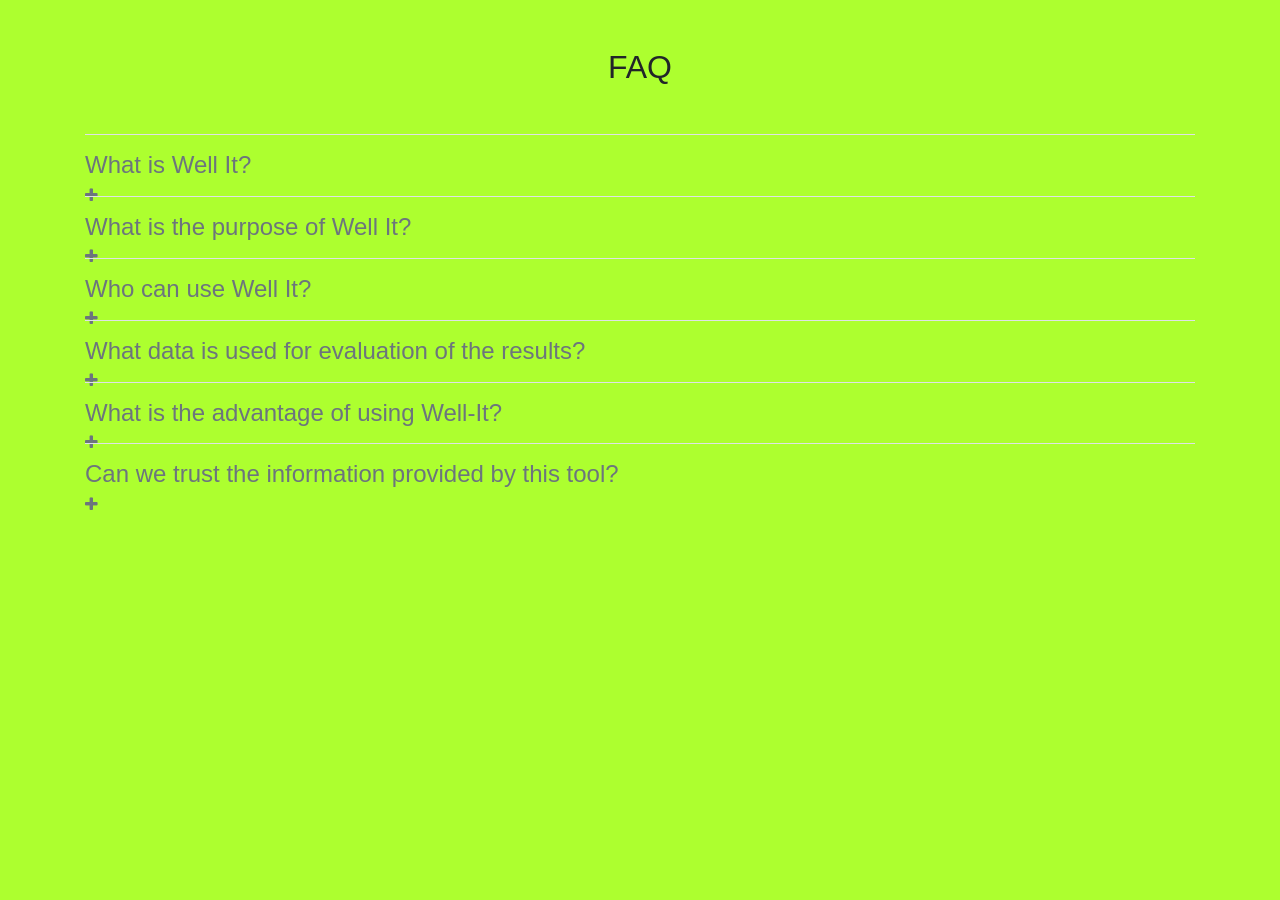
<file: faq.html>
<!doctype html>
<html lang="en">
  <head>
    <!-- Required meta tags -->
    <meta charset="utf-8">
    <meta name="viewport" content="width=device-width, initial-scale=1, shrink-to-fit=no">

    <!-- Bootstrap CSS -->
    <link rel="stylesheet" href="https://stackpath.bootstrapcdn.com/bootstrap/4.4.1/css/bootstrap.min.css" integrity="sha384-Vkoo8x4CGsO3+Hhxv8T/Q5PaXtkKtu6ug5TOeNV6gBiFeWPGFN9MuhOf23Q9Ifjh" crossorigin="anonymous">
    <!-- FontAwesome CSS -->
    <link rel="stylesheet" href="https://stackpath.bootstrapcdn.com/font-awesome/4.7.0/css/font-awesome.css">
    <!-- Custom CSS -->
    <link rel="stylesheet" href="style.css">
    <!-- Optional JavaScript -->
    <!-- jQuery first, then Popper.js, then Bootstrap JS -->
    <script src="https://code.jquery.com/jquery-3.4.1.slim.min.js" integrity="sha384-J6qa4849blE2+poT4WnyKhv5vZF5SrPo0iEjwBvKU7imGFAV0wwj1yYfoRSJoZ+n" crossorigin="anonymous"></script>
    <script src="https://cdn.jsdelivr.net/npm/popper.js@1.16.0/dist/umd/popper.min.js" integrity="sha384-Q6E9RHvbIyZFJoft+2mJbHaEWldlvI9IOYy5n3zV9zzTtmI3UksdQRVvoxMfooAo" crossorigin="anonymous"></script>
    <script src="https://stackpath.bootstrapcdn.com/bootstrap/4.4.1/js/bootstrap.min.js" integrity="sha384-wfSDF2E50Y2D1uUdj0O3uMBJnjuUD4Ih7YwaYd1iqfktj0Uod8GCExl3Og8ifwB6" crossorigin="anonymous"></script>
    <title>FAQ Section</title>
  </head>
  <body>
    <div class="text-center">
      <h2 class="mt-5 mb-5">FAQ</h2>
    </div>
    <section class="container my-5" id="maincontent">
      <section id="accordion">
        <a class="py-3 d-block h-100 w-100 position-relative z-index-1 pr-1 text-secondary border-top" aria-controls="faq-17" aria-expanded="false" data-toggle="collapse" href="#faq-17" role="button">
          <div class="position-relative">
            <h2 class="h4 m-0 pr-3">
              What is Well It?
            </h2>
            <div class="position-absolute top-0 right-0 h-100 d-flex align-items-center">
              <i class="fa fa-plus"></i>
            </div>
          </div>
        </a>
        <div class="collapse" id="faq-17" style="">
          <div class="card card-body border-0 p-0">
            <p>Well It is a Machine Learning based toolkit which can be used to predict wheather construction of a well is feasable at a particular location or not</p>
  
          </div>
        </div>
  
        <a class="py-3 d-block h-100 w-100 position-relative z-index-1 pr-1 text-secondary border-top" aria-controls="faq-18" aria-expanded="false" data-toggle="collapse" href="#faq-18" role="button">
          <div class="position-relative">
            <h2 class="h4 m-0 pr-3">
              What is the purpose of Well It?
            </h2>
            <div class="position-absolute top-0 right-0 h-100 d-flex align-items-center">
              <i class="fa fa-plus"></i>
            </div>
          </div>
        </a>
        <div class="collapse" id="faq-18" style="">
          <div class="card card-body border-0 p-0">
            <p>To avoid wastage of human and natural resources by using Machine Learning</p>
            <p>
            </p>
          </div>
        </div>
  
        <a class="py-3 d-block h-100 w-100 position-relative z-index-1 pr-1 text-secondary border-top" aria-controls="faq-19" aria-expanded="false" data-toggle="collapse" href="#faq-19" role="button">
          <div class="position-relative">
            <h2 class="h4 m-0 pr-3">
              Who can use Well It?
            </h2>
            <div class="position-absolute top-0 right-0 h-100 d-flex align-items-center">
              <i class="fa fa-plus"></i>
            </div>
          </div>
        </a>
        <div class="collapse" id="faq-19" style="">
          <div class="card card-body border-0 p-0">
            <p>Government and Local construction agencies and even citizens can use this.</p>
            <p>
            </p>
          </div>
        </div>
  
        <a class="py-3 d-block h-100 w-100 position-relative z-index-1 pr-1 text-secondary  border-top" aria-controls="faq-20" aria-expanded="false" data-toggle="collapse" href="#faq-20" role="button">
          <div class="position-relative">
            <h2 class="h4 m-0 pr-3">
              What data is used for evaluation of the results?
            </h2>
            <div class="position-absolute top-0 right-0 h-100 d-flex align-items-center">
              <i class="fa fa-plus"></i>
            </div>
          </div>
        </a>
        <div class="collapse" id="faq-20">
          <div class="card card-body border-0 p-0">
            <p>Well-It works on the available data provided by the Government Census</p>
            <p>
            </p>
          </div>
        </div>
  
        <a class="py-3 d-block h-100 w-100 position-relative z-index-1 pr-1 text-secondary  border-top" aria-controls="faq-21" aria-expanded="false" data-toggle="collapse" href="#faq-21" role="button">
          <div class="position-relative">
            <h2 class="h4 m-0 pr-3">
              What is the advantage of using Well-It?
            </h2>
            <div class="position-absolute top-0 right-0 h-100 d-flex align-items-center">
              <i class="fa fa-plus"></i>
            </div>
          </div>
        </a>
        <div class="collapse" id="faq-21">
          <div class="card card-body border-0 p-0">
            <p>Well-It can predict the feasable place for well construction and also the approximate amount to be spent</p>
            <p>
            </p>
          </div>
        </div>
  
        <a class="py-3 d-block h-100 w-100 position-relative z-index-1 pr-1 text-secondary  border-top" aria-controls="faq-22" aria-expanded="false" data-toggle="collapse" href="#faq-22" role="button">
          <div class="position-relative">
            <h2 class="h4 m-0 pr-3">
              Can we trust the information provided by this tool?
            </h2>
            <div class="position-absolute top-0 right-0 h-100 d-flex align-items-center">
              <i class="fa fa-plus"></i>
            </div>
          </div>
        </a>
        <div class="collapse" id="faq-22">
          <div class="card card-body border-0 p-0">
            <p>As this works on machine learning model,100% prediction is not guarananteed, yet it evaluates to an accurate extent </p>
            <p>
            </p>
          </div>
        </div>
      </section>
    </section>
  </body>
</html>
</file>
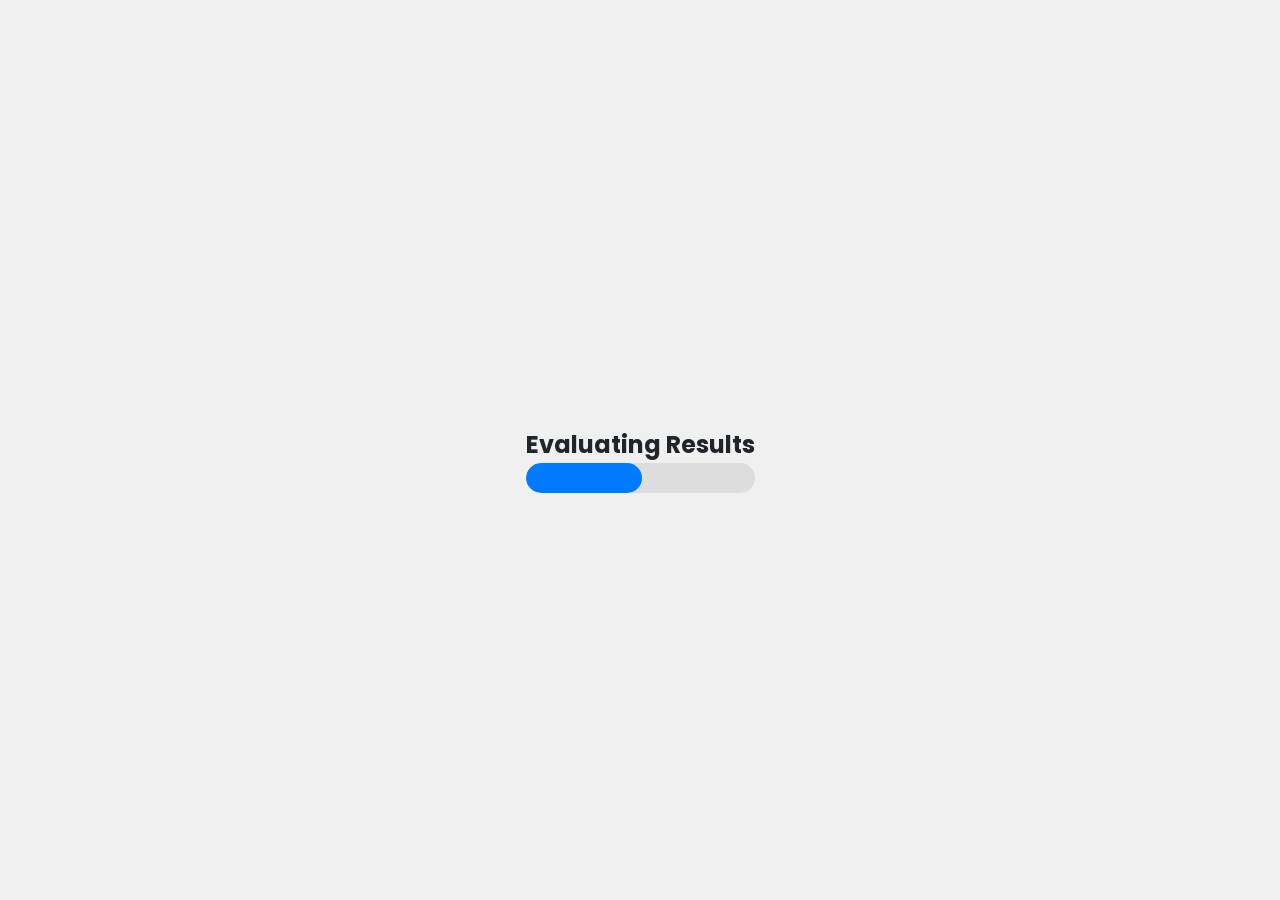
<file: progress.html>
<!DOCTYPE html>
<html lang="en">
<head>
    <meta charset="UTF-8">
    <meta name="viewport" content="width=device-width, initial-scale=1.0">
    
    <link href="https://cdn.jsdelivr.net/npm/bootstrap@5.3.2/dist/css/bootstrap.min.css" rel="stylesheet" integrity="sha384-T3c6CoIi6uLrA9TneNEoa7RxnatzjcDSCmG1MXxSR1GAsXEV/Dwwykc2MPK8M2HN" crossorigin="anonymous">
    
    <link href="https://fonts.googleapis.com/css2?family=Poppins:wght@700&display=swap" rel="stylesheet">
    <link rel="shortcut icon" href="{{ url_for('static', filename='icon.ico') }}">
    <style>
        body {
            background-color: #f0f0f0;
            display: flex;
            justify-content: center;
            align-items: center;
            height: 100vh;
        }

        .progress-container {
            text-align: center;
        }

        .progress-text {
            font-family: 'Poppins', sans-serif;
            font-weight: 700;
            font-size: 24px;
            margin-top: 20px;
        }

        .progress {
            width: 100%;
            max-width: 500px;
            height: 30px;
            background-color: #ddd;
            border-radius: 15px;
            overflow: hidden;
        }

        .progress-bar {
            width: 0;
            height: 100%;
            background-color: #007bff;
            border-radius: 15px;
            transition: width 2s ease;
        }
    </style>
    
    <title>Progress</title>
</head>
<body>
    <div class="progress-container">
        <div class="progress-text">Evaluating Results</div>
        <div class="progress">
            <div class="progress-bar" id="progress-bar" role="progressbar" aria-valuenow="0" aria-valuemin="0" aria-valuemax="100"></div>
        </div>
    </div>

    
    <script src="https://cdn.jsdelivr.net/npm/bootstrap@5.3.2/dist/js/bootstrap.bundle.min.js" integrity="sha384-C6RzsynM9kWDrMNeT87bh95OGNyZPhcTNXj1NW7RuBCsyN/o0jlpcV8Qyq46cDfL" crossorigin="anonymous"></script>

    
    <script>
        
        let progress = 0;
        const progressBar = document.getElementById("progress-bar");
    
        const updateProgressBar = () => {
            progressBar.style.width = `${progress}%`;
            progressBar.setAttribute("aria-valuenow", progress);
    
            if (progress === 100) {
                
                setTimeout(handleRedirection, 1600); 
            }
        };
    
        const animateProgressBar = () => {
            if (progress < 100) {
                progress += 1;
                updateProgressBar();
                setTimeout(animateProgressBar, 20); 
            }
        };
    
        animateProgressBar();
    
        
        const handleRedirection = () => {
            
            window.location.href = "result.html";
        };
    </script>
    
    
</body>
</html>
</file>
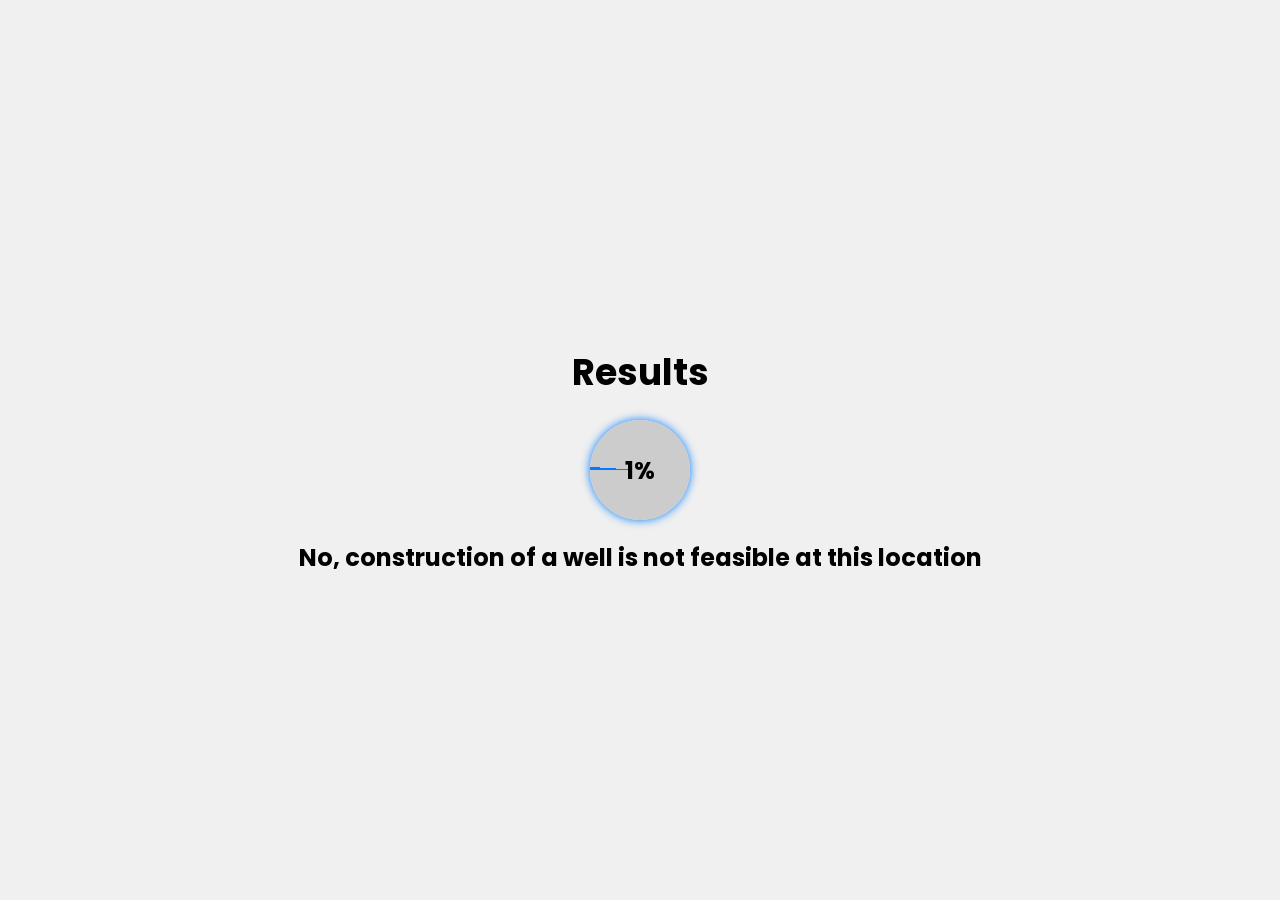
<file: templates/result.html>
<!DOCTYPE html>
<html lang="en">
<head>
    <meta charset="UTF-8">
    <meta name="viewport" content="width=device-width, initial-scale=1.0">

    <link href="https://fonts.googleapis.com/css2?family=Poppins:wght@700&display=swap" rel="stylesheet">
    <link rel="shortcut icon" href="{{ url_for('static', filename='icon.ico') }}">
    <style>
        body {
            font-family: 'Poppins', sans-serif;
            text-align: center;
            background-color: #f0f0f0;
            display: flex;
            flex-direction: column;
            justify-content: center;
            align-items: center;
            height: 100vh;
            margin: 0;
        }

        .results-heading {
            font-weight: 700;
            font-size: 36px;
            margin-top: 20px;
        }

        .progress-container {
            width: 100px;
            height: 100px;
            border-radius: 50%;
            position: relative;
            box-shadow: 0 0 10px #007bff; 
            margin-top: 20px; 
        }

        .progress-circle {
            width: 100%;
            height: 100%;
            background: conic-gradient(#007bff 0%, #007bff var(--percentage), #ccc var(--percentage), #ccc 100%);
            border-radius: 50%;
            transform: rotate(-90deg);
            transform-origin: center;
            position: absolute;
        }

        .percentage {
            font-size: 24px;
            font-weight: 700;
            position: absolute;
            top: 50%;
            left: 50%;
            transform: translate(-50%, -50%);
        }

        .result-text {
            font-weight: 700;
            font-size: 24px;
            margin-top: 20px; 
            opacity: 1; 
        }
    </style>

    <title>Results</title>
</head>
<body>
    <div class="results-heading">
        Results
    </div>

    <div class="progress-container">
        <div class="progress-circle" style="--percentage: 0%;"></div>
        <div class="percentage">0%</div>
    </div>

    <div class="result-text" id="result-text">
       
    </div>

    <script>
       
        const randomPercentage = Math.floor(Math.random() * 99) + 1;

        
        document.querySelector(".progress-circle").style.setProperty("--percentage", `${randomPercentage}%`);

        
        document.querySelector(".percentage").textContent = `${randomPercentage}%`;

        
        const resultText = document.querySelector("#result-text");

        if (randomPercentage > 50) {
            resultText.textContent = "Yes, construction of a well is feasible at this location";
        } else {
            resultText.textContent = "No, construction of a well is not feasible at this location";
        }
    </script>
</body>
</html>
</file>
<file: style.css>
body{
    background-color: greenyellow;
}
</file>
